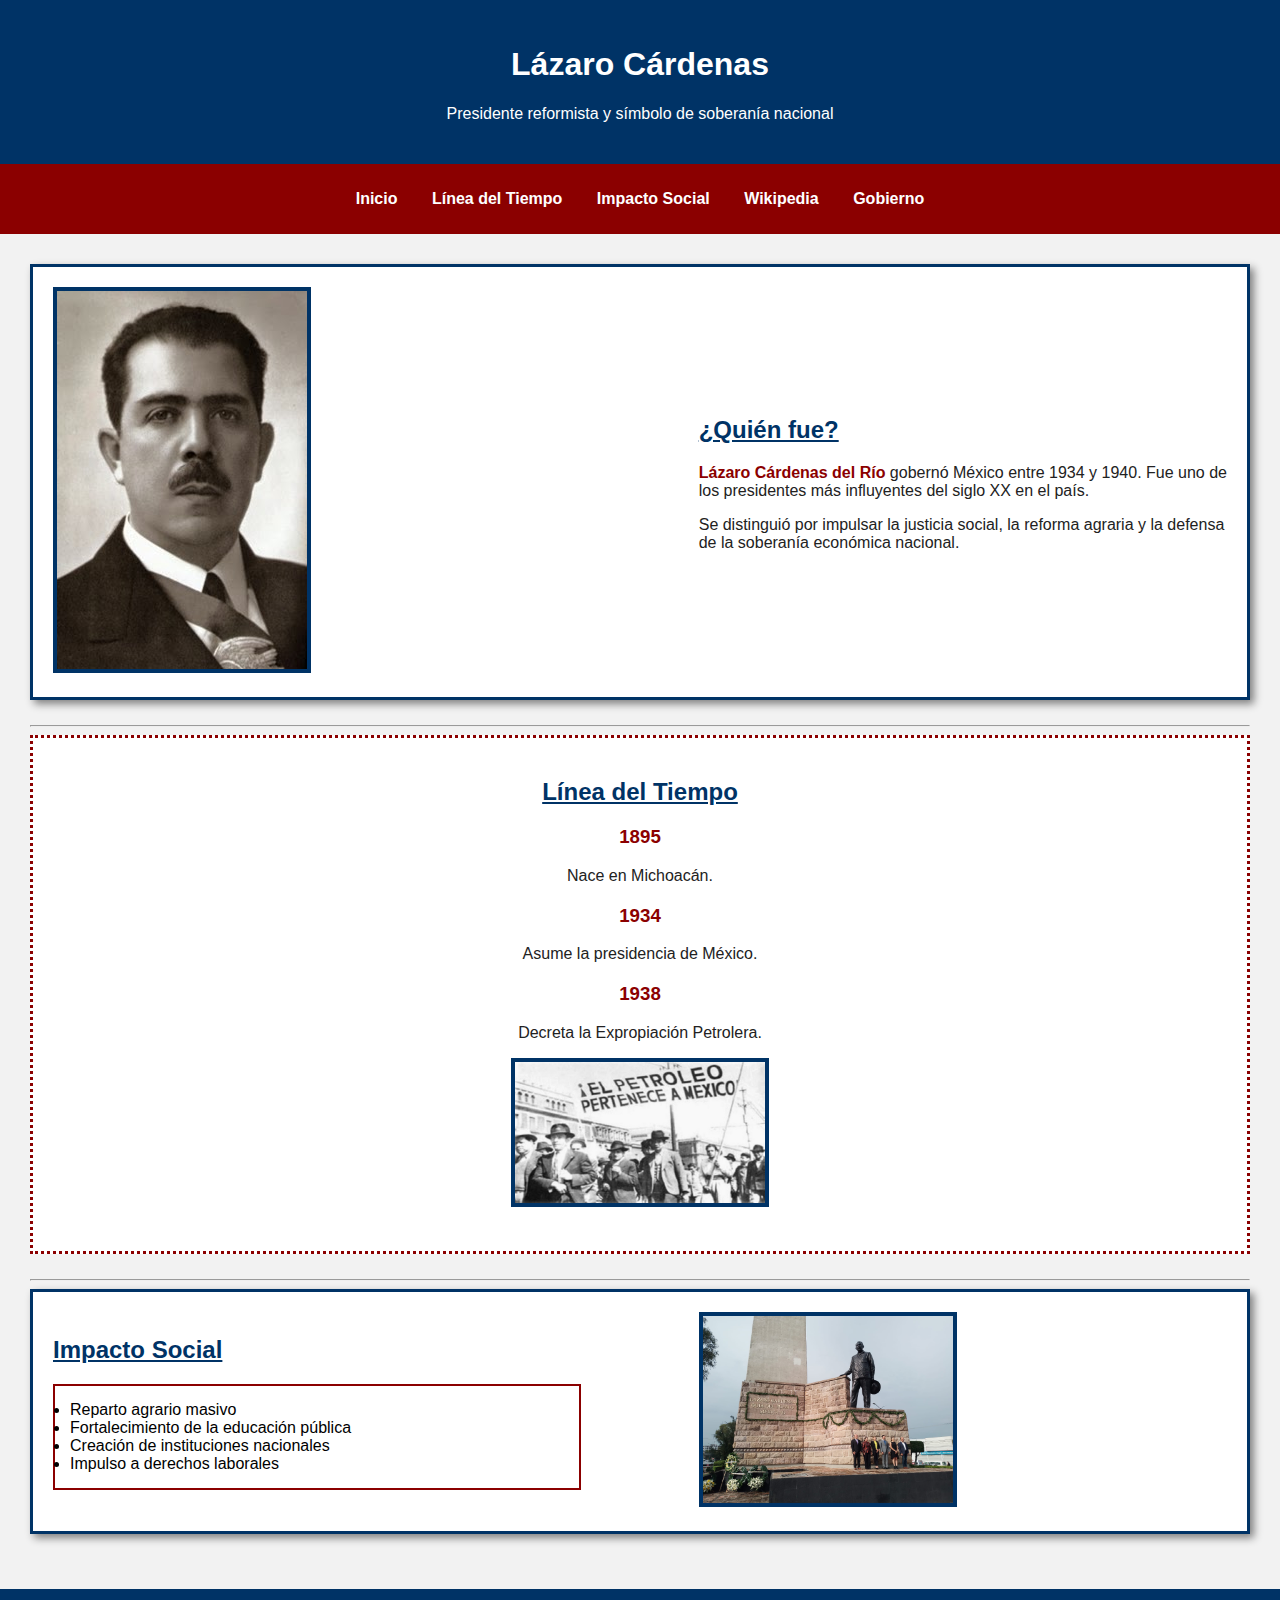
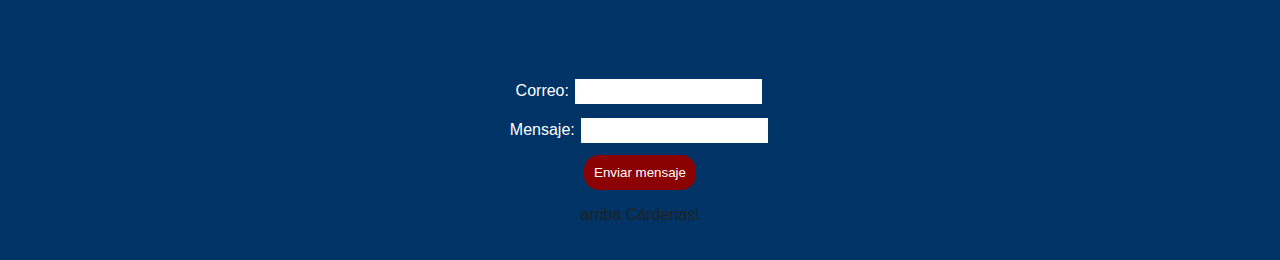
<file: index.html>
<!DOCTYPE html>
<html lang="es">
<head>
    <meta charset="UTF-8">
    <title>Lázaro Cárdenas - Impacto Histórico</title>
    <link rel="stylesheet" href="styles.css">
</head>
<body>

<header class="banner">
    <h1>Lázaro Cárdenas</h1>
    <p class="subtitle">Presidente reformista y símbolo de soberanía nacional</p>
</header>

<nav class="menu">
    <ul class="menu-list">
        <li><a href="#inicio">Inicio</a></li>
        <li><a href="#lineaTiempo">Línea del Tiempo</a></li>
        <li><a href="#impacto">Impacto Social</a></li>
        <li><a href="https://es.wikipedia.org/wiki/L%C3%A1zaro_C%C3%A1rdenas_del_R%C3%ADo" target="_blank">Wikipedia</a></li>
        <li><a href="https://www.gob.mx" target="_blank">Gobierno</a></li>
    </ul>
</nav>

<main class="contenedor">

    <section id="inicio" class="bloque">
        <div class="columna">
            <img src="Cardenas.jpg"
                 alt="Fotografía oficial de Lázaro Cárdenas durante su presidencia"
                 class="foto">
        </div>

        <div class="columna">
            <h2>¿Quién fue?</h2>
            <article>
                <p>
                    <span class="resaltado">Lázaro Cárdenas del Río</span> gobernó México entre 1934 y 1940.
                    Fue uno de los presidentes más influyentes del siglo XX en el país.
                </p>
                <p>
                    Se distinguió por impulsar la justicia social, la reforma agraria
                    y la defensa de la soberanía económica nacional.
                </p>
            </article>
        </div>
    </section>

    <hr>

    <section id="lineaTiempo" class="bloque-vertical">
        <h2>Línea del Tiempo</h2>

        <article class="evento">
            <h3>1895</h3>
            <p>Nace en Michoacán.</p>
        </article>

        <article class="evento">
            <h3>1934</h3>
            <p>Asume la presidencia de México.</p>
        </article>

        <article class="evento">
            <h3>1938</h3>
            <p>Decreta la Expropiación Petrolera.</p>
            <img src="petr.jpg"
                 alt="Momento histórico de la expropiación petrolera en 1938"
                 class="foto ocultar">
        </article>
    </section>

    <hr>

    <section id="impacto" class="bloque">
        <div class="columna">
            <h2>Impacto Social</h2>
            <ul class="lista">
                <li>Reparto agrario masivo</li>
                <li>Fortalecimiento de la educación pública</li>
                <li>Creación de instituciones nacionales</li>
                <li>Impulso a derechos laborales</li>
            </ul>
        </div>

        <div class="columna">
            <img src="mich.jpeg"
                 alt="Monumento dedicado a Lázaro Cárdenas en Michoacán"
                 class="foto">
        </div>
    </section>

</main>

<footer class="pie">
    <section class="contacto">
        <h2>Contacto</h2>
        <form class="formulario">
            <div class="grupo">
                <label for="correo">Correo:</label>
                <input type="email" id="correo" class="campo">
            </div>

            <div class="grupo">
                <label for="mensaje">Mensaje:</label>
                <input type="text" id="mensaje" class="campo">
            </div>

            <button type="submit" id="botonUnico">Enviar mensaje</button>
        </form>
    </section>

    <p class="copy">arriba Cárdenas!</p>
</footer>

</body>
</html>
</file>
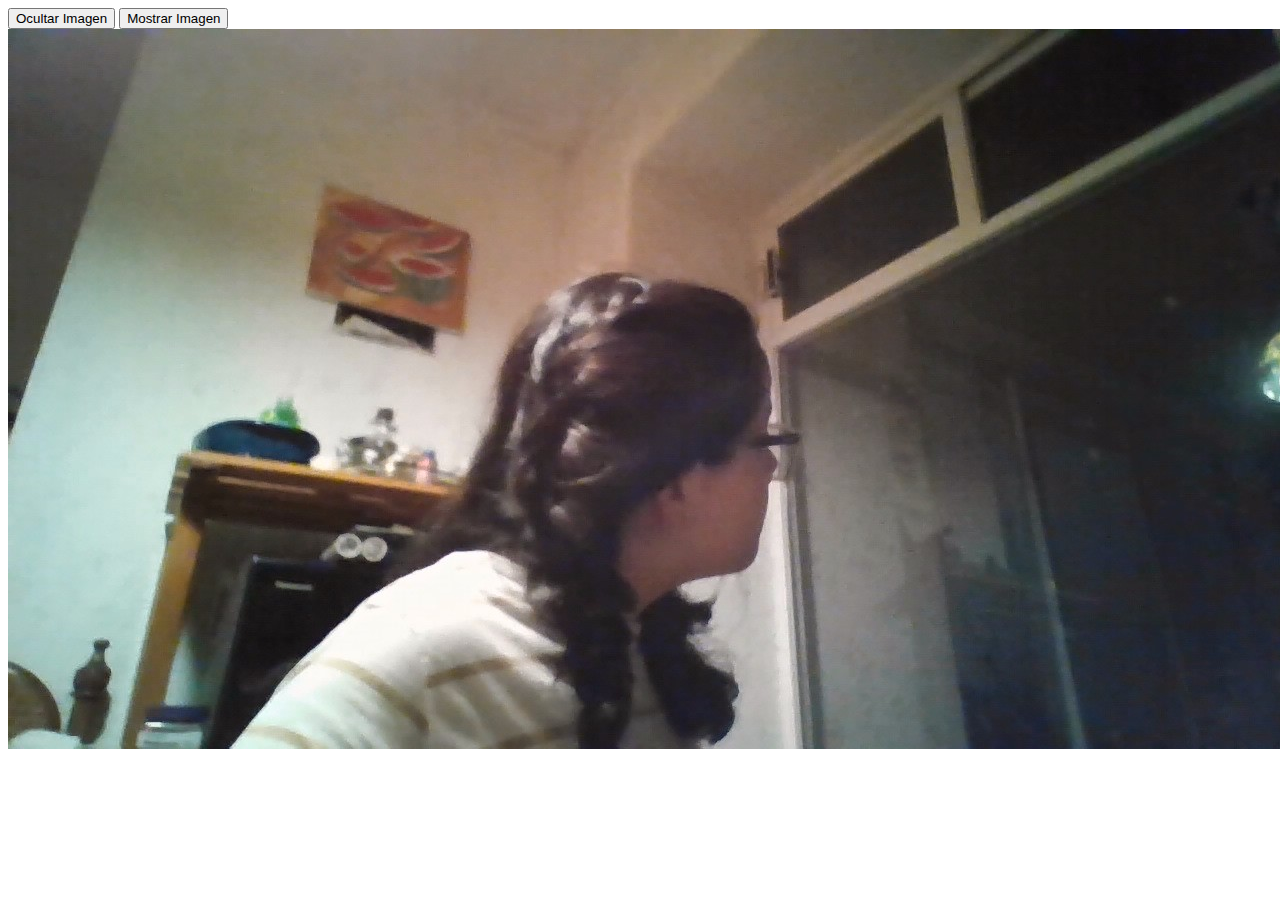
<file: eventos.html>
<!DOCTYPE html>
<html lang="en">
<head>
    <meta charset="UTF-8">
    <meta name="viewport" content="width=device-width, initial-scale=1.0">
    <title>Document</title>
</head>
<body>
    <button onclick="ocultarImagen()">Ocultar Imagen </button>
    <button onclick="mostrarImagen()">Mostrar Imagen </button>

    <img id="imagen" src="imagen.jpg.jpg">
   
    <script>
    function ocultarImagen(){
        const mensajeElemento=document.getElementById("imagen")
        mensajeElemento.style.display="none";


    }
    function mostrarImagen(){
        const mensajeElemento=document.getElementById("imagen")
        mensajeElemento.style.display="block";


    }

    </script>
     
</body>
</html>
</file>
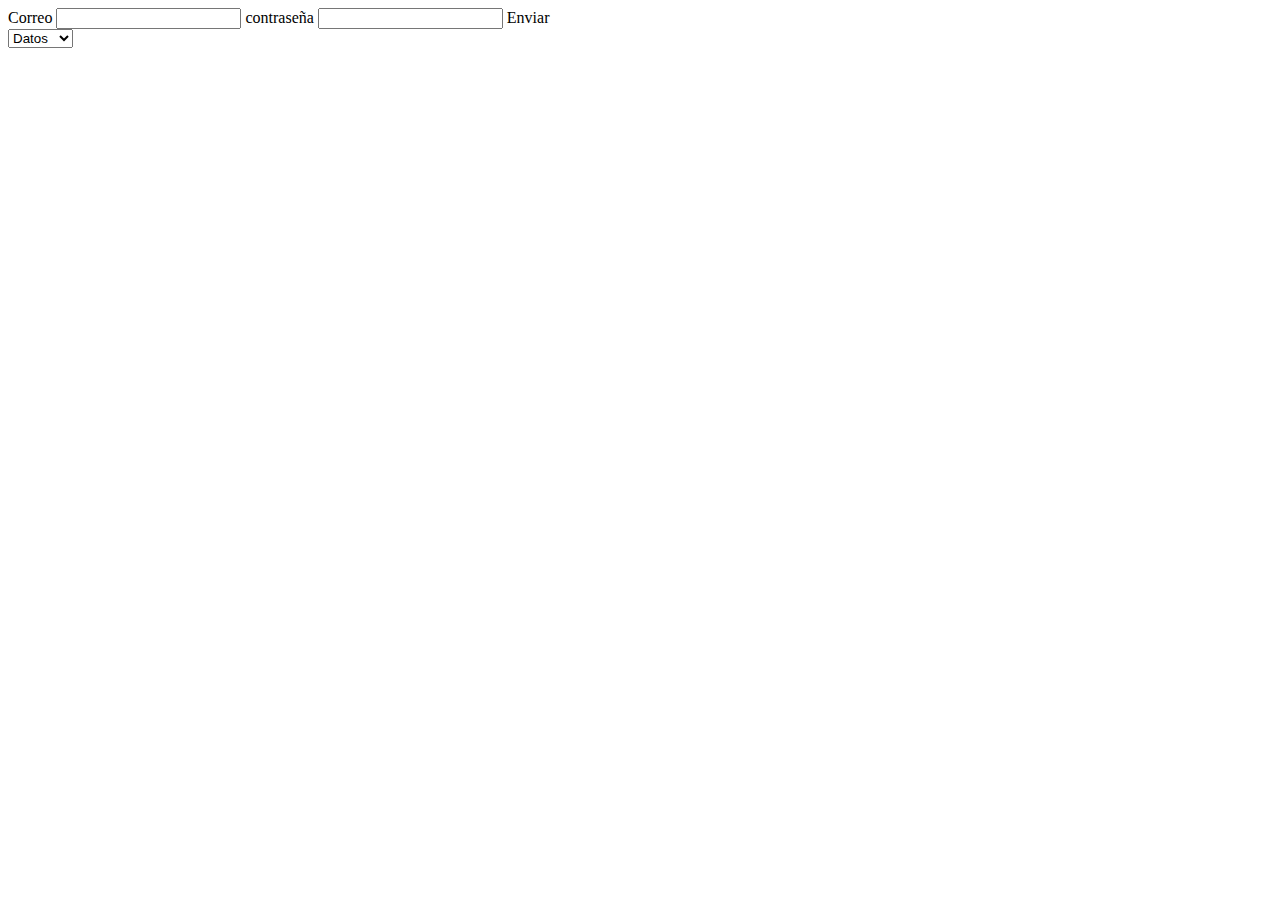
<file: formularios.html>
<!DOCTYPE html>
<html lang="en">
<head>
    <meta charset="UTF-8">
    <meta name="viewport" content="width=device-width, initial-scale=1.0">
    <title>Document</title>
</head>
<body>
    <form action="URL" method="post"> 
    <label for ="correo"> Correo</label>
    <input type="email" name ="correo"/>
    <label for="contraseña" > contraseña </label>
    <input type="password" name="contraseña"/>


    <buttton> Enviar </buttton>
</form>

<select name="carerra">
    <option value="0"> Datos</option>
     <option value="1"> Compu</option>

</select>
    
</body>
</html>
</file>
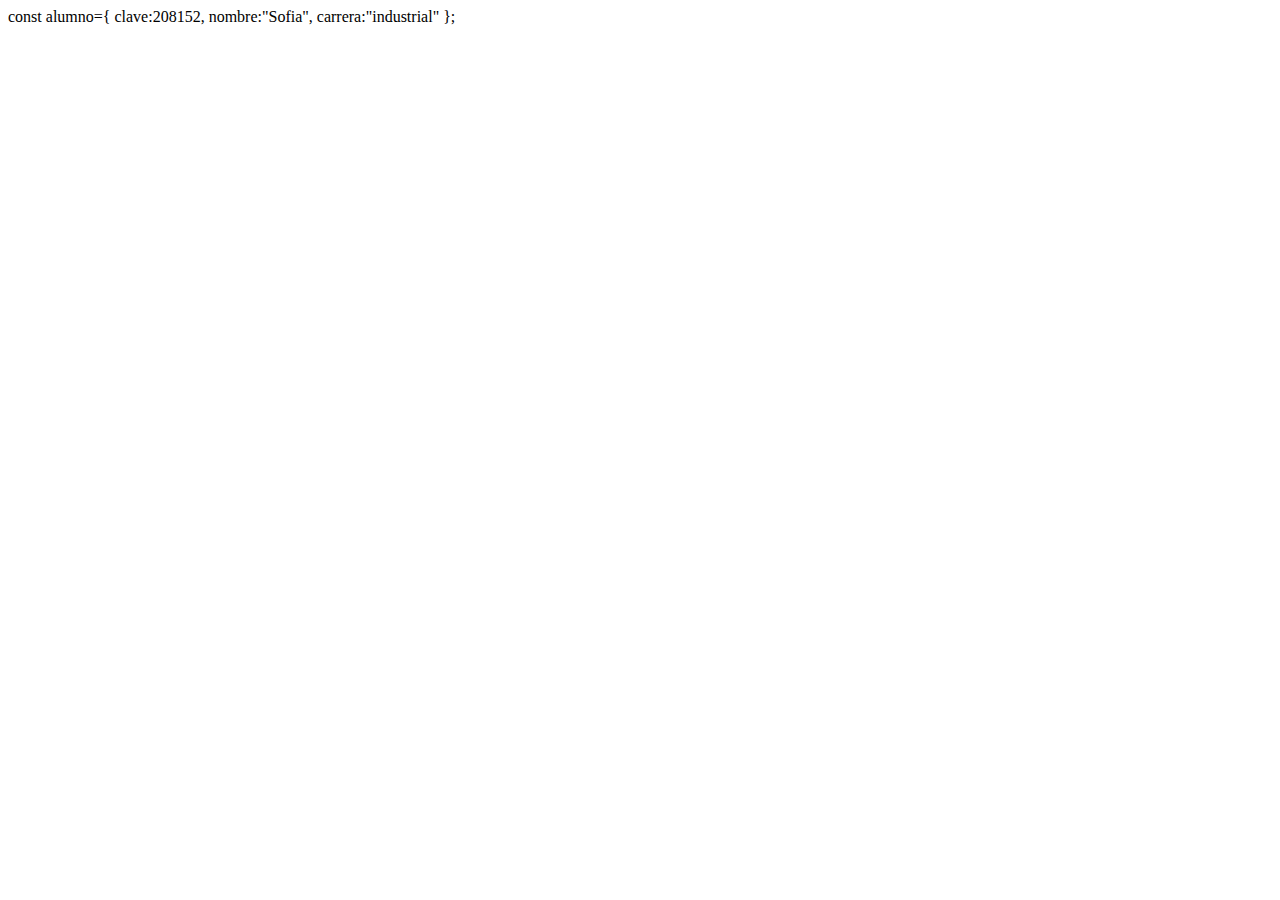
<file: sho.html>
<!DOCTYPE html>
<html lang="en">
<head>
    <meta charset="UTF-8">
    <meta name="viewport" content="width=device-width, initial-scale=1.0">
    <title>Document</title>
</head>
<body>
    const alumno={
        clave:208152,
        nombre:"Sofia",
        carrera:"industrial"

    };
</body>
</html>
</file>
<file: styles.css>
/* Selectores de etiqueta permitidos */

body {
    margin: 0;
    background-color: #f2f2f2;
    font-family: Verdana, sans-serif;
}

h1 {
    text-align: center;
    color: white;
}

h2 {
    color: #003366;
    text-decoration: underline;
}

h3 {
    color: darkred;
}

p {
    color: #222;
}

/* CLASES */

.banner {
    background-color: #003366;
    padding: 25px;
    text-align: center;
}

.subtitle {
    color: white;
}

.menu {
    background-color: darkred;
    padding: 10px;
}

.menu-list {
    list-style: none;
    text-align: center;
    padding: 0;
}

.menu-list li {
    display: inline;
    margin: 0 15px;
}

.menu-list a {
    color: white;
    text-decoration: none;
    font-weight: bold;
}

.menu-list a:hover {
    color: yellow;
}

.contenedor {
    padding: 30px;
}

.bloque {
    display: flex;
    justify-content: space-between;
    align-items: center;
    background-color: white;
    padding: 20px;
    margin-bottom: 25px;
    border: 3px solid #003366;
    box-shadow: 4px 4px 8px gray;
}

.bloque-vertical {
    background-color: white;
    padding: 20px;
    margin-bottom: 25px;
    border: 3px dotted darkred;
    text-align: center;
}

.columna {
    width: 45%;
}

.evento {
    margin: 20px 0;
}

.lista {
    border: 2px solid darkred;
    padding: 15px;
}

.foto {
    width: 250px;
    border: 4px solid #003366;
}

.resaltado {
    color: darkred;
    font-weight: bold;
}

.pie {
    background-color: #003366;
    color: white;
    padding: 20px;
    text-align: center;
}

.contacto {
    margin-bottom: 15px;
}

.grupo {
    margin-bottom: 10px;
}

.campo {
    padding: 5px;
    border: 2px solid #003366;
}

/* ÚNICO ID permitido */
#botonUnico {
    background-color: darkred;
    color: white;
    padding: 10px;
    border-radius: 15px;
    border: none;
}

/* MEDIA QUERIES */

@media (max-width: 700px) {
    .bloque {
        flex-direction: column;
        background-color: #d9ecff;
    }
}

@media (max-width: 300px) {
    .bloque {
        background-color: #ffdddd;
    }
}

@media (max-width: 400px) {
    .ocultar {
        display: none;
    }
}
</file>
